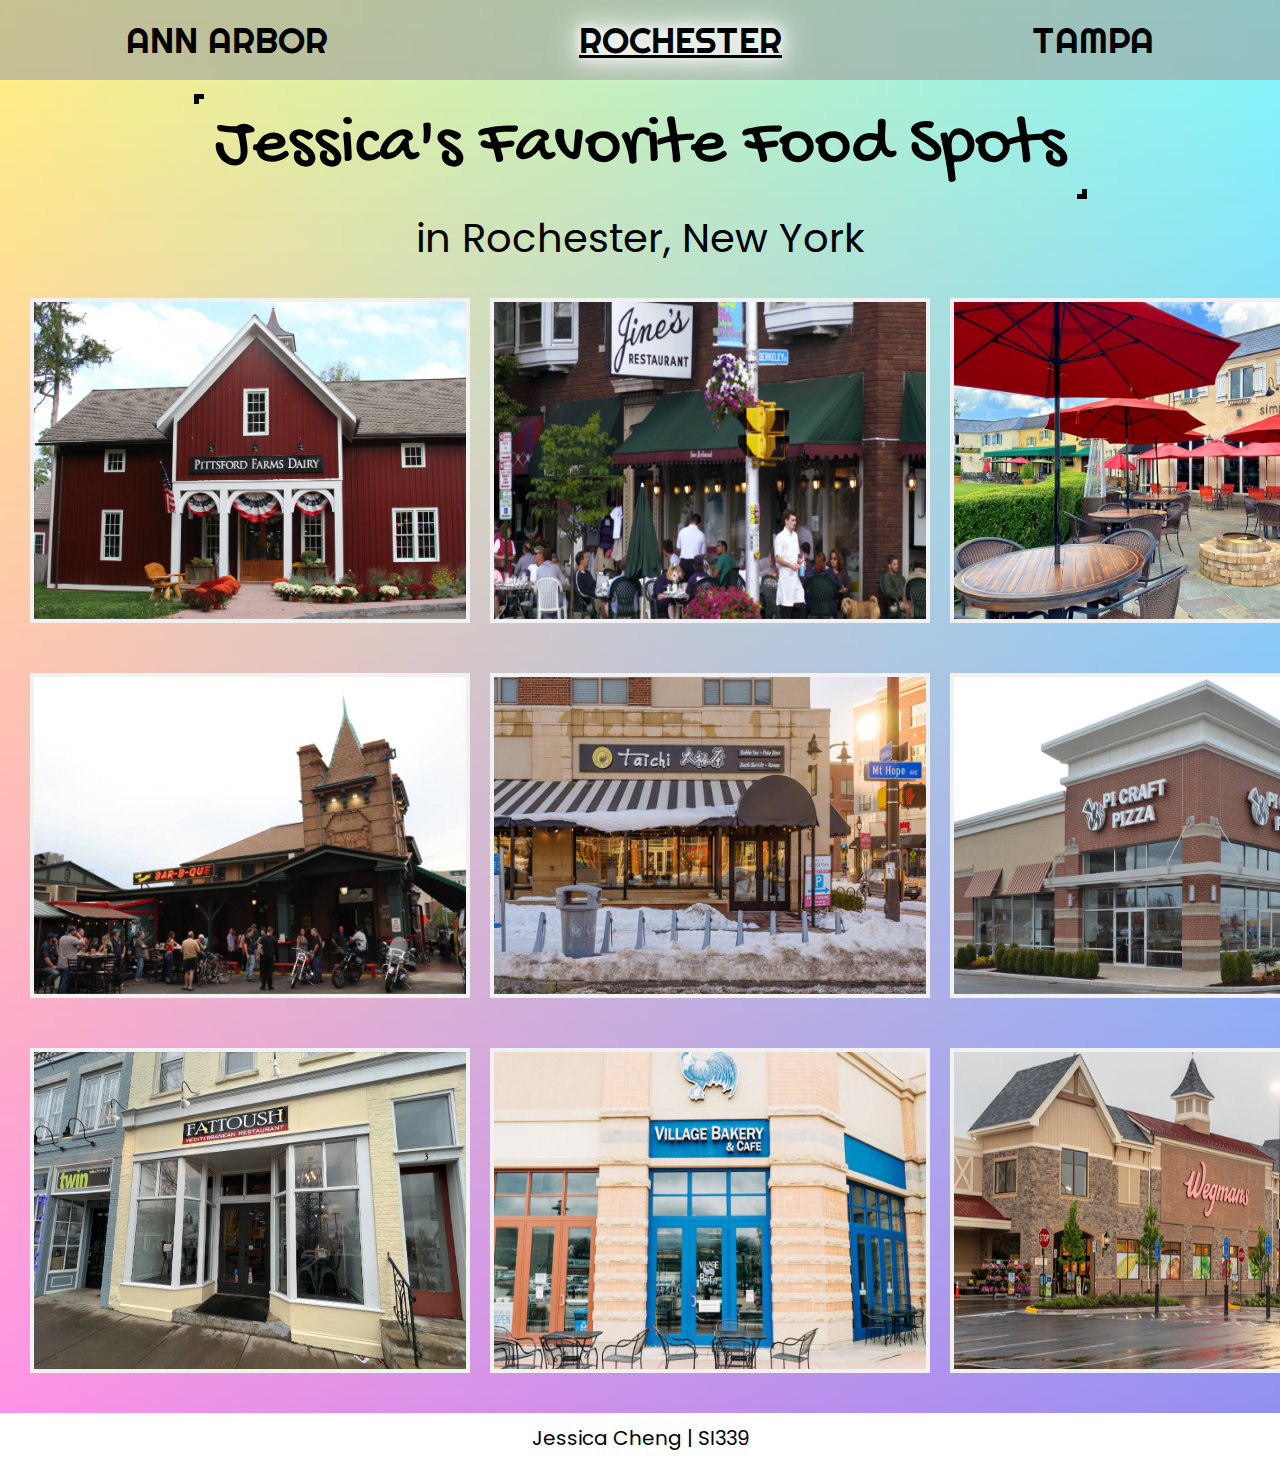
<file: rochester.html>
<!DOCTYPE html>
<html lang="en">
<head>
    <meta charset="UTF-8">
    <meta name="viewport" content="width=device-width, initial-scale=1.0">
    <link rel="stylesheet" href="css/reset.css">
    <link rel="stylesheet" href="css/style.css">
    <link rel="stylesheet" href="https://fonts.googleapis.com/css2?family=Righteous">
    <link rel="stylesheet" href="https://fonts.googleapis.com/css2?family=Gochi+Hand">
    <link rel="stylesheet" href="https://fonts.googleapis.com/css2?family=Poppins">
    <link rel="stylesheet" href="https://cdnjs.cloudflare.com/ajax/libs/font-awesome/4.7.0/css/font-awesome.min.css">
    <title>Rochester, NY</title>
</head>
<body>
    <div class="background">
    <button id="myBtn" onclick="topFunction()" title="Go to top"> <i class="fa fa-arrow-up"></i></button>
    <div class="skip">       
        <a href="#content">Skip to Main Content</a>
    </div>
    <nav>
        <ol>
        <li><a href="index.html">ANN ARBOR</a></li>
        <li><a href="rochester.html" class="active">ROCHESTER</a></li>
        <li><a href="tampa.html">TAMPA</a></li>
        </ol>
    </nav>
    <main id="content">
    <h1> <span class="btn">Jessica's Favorite Food Spots </span></h1>
    <h2>in Rochester, New York</h2>
    <div class="card-container">
        <div class="flip-card">
            <div class="flip-card-inner">
                <div class="flip-card-front">
                    <img src="images/pdairy.jpg" alt="pittsford dairy storefront">
                </div>
                <div class="flip-card-back" tabindex="0">
                    <h3>PITTSFORD DAIRY</h3>
                    <p>
                    No summer day is complete without a trip to Pittsford Dairy. The dairy's homemade ice cream steals the show, boasting an array of flavors that cater to every palate. Its welcoming atmosphere and friendly service also make it a great spot to go with friends and family. I love their cookies 'n cream ice cream, but also be sure to try their chocolate milk. You might even see a Buffalo Bills player or two in August during their training camp!
                    </p>
                </div>
            </div>
        </div>
        <div class="flip-card">
            <div class="flip-card-inner">
                <div class="flip-card-front">
                    <img src="images/jines.jpg" alt="jines restaurant">
                </div>
                <div class="flip-card-back" tabindex="0">
                    <h3>JINES RESTAURANT</h3>
                    <p>
                    Jines is a local favorite in downtown Rochester. They offer a wide variety of comforting classics and diverse breakfast and lunch options. What sets Jines apart is not just the food but the overall experience. The bustling vibe might mean a wait during peak hours, but it's a testament to the restaurant's popularity. The staff remains attentive and friendly even when busy, ensuring a pleasant dining experience.
                    </p>
                </div>
            </div>
        </div>
        <div class="flip-card">
            <div class="flip-card-inner">
                <div class="flip-card-front">
                    <img src="images/simply.jpg" alt="simply crepes restaurant">
                </div>
                <div class="flip-card-back" tabindex="0">
                    <h3>SIMPLY CREPES</h3>
                    <p>
                    Simply Crepes is a great place to grab a meal with friends. Located right in village of Pittsford, you can also go on a nice walk along the Erie Canal afterwards. Whether you prefer the sweetness of Nutella and fresh fruit or the savory delights of ham and cheese, each crepe is expertly crafted and bursting with deliciousness. Be sure to check this place out when you're in town!
                    </p>
                </div>
            </div>
        </div>
        <div class="flip-card">
            <div class="flip-card-inner">
                <div class="flip-card-front">
                    <img src="images/dino.jpg" alt="dinosaur bbq restaurant">
                </div>
                <div class="flip-card-back" tabindex="0">
                    <h3>DINOSAUR BBQ</h3>
                    <p>
                    You might not expect Rochester, NY to have a good barbeque restaurant of all places but without a doubt this is one of the best I've had. From the moment you step inside, the aroma of smoked meats fills the air, setting the stage for a mouthwatering meal. The menu at Dinosaur BBQ features a tantalizing array of smoked meats, from tender ribs to juicy brisket. The sauces, ranging from tangy to spicy, add an extra punch to the already flavorful dishes. And don't overlook the sides, which I might argue I prefer over the main dishes — classic favorites like mac and cheese, coleslaw, and cornbread perfectly complement the main courses.
                    </p>
                </div>
            </div>
        </div>
        <div class="flip-card">
            <div class="flip-card-inner">
                <div class="flip-card-front">
                    <img src="images/taichi.jpeg" alt="taichi bubble tea">
                </div>
                <div class="flip-card-back" tabindex="0">
                    <h3>TAICHI BUBBLE TEA</h3>
                    <p>
                    This local boba shop is a great place to hangout with friends and grab a drink and sushi burrito, poke bowl, or ramen. Their ingredients are always fresh and the vibes are good. They also have a wide assortment of board games to play with your friends and fun playlist going in the background. I like their taro milk tea paired with a poke bowl and would reccomend it to everyone.
                    </p>
                </div>
            </div>
        </div>
        <div class="flip-card">
            <div class="flip-card-inner">
                <div class="flip-card-front">
                    <img src="images/picraft.jpg" alt="pi craft pizza restaurant">
                </div>
                <div class="flip-card-back" tabindex="0">
                    <h3>PI CRAFT PIZZA</h3>
                    <p>
                    Pi Craft Pizza offers a fresh and innovative take on the classic pizza experience. What sets Pi Craft apart is its build-your-own concept, allowing diners to create their personalized pizzas from scratch. What I like about this place is that the pizza is cooked quickly and you know that everything on it will be of liking to you. The restaurant's modern and sleek ambiance provides a casual and welcoming atmosphere. It's an ideal spot for families, groups of friends, or individuals seeking a quick and delicious meal.
                    </p>
                </div>
            </div>
        </div>
        <div class="flip-card">
            <div class="flip-card-inner">
                <div class="flip-card-front">
                    <img src="images/fattoush.jpg" alt="fattoush restaurant">
                </div>
                <div class="flip-card-back" tabindex="0">
                    <h3>FATTOUSH RESTAURANT</h3>
                    <p>
                    Fattoush Restaurant opened in early 2023 but it's definitely become one of the fastest growing restaurants in Rochester. Everything on the menu from the chicken shwarma to the falafel is authentic and delicious. The ingredients are fresh, everything is flavorful, and you certainly won't be dissapointed. You'll feel great supporting a small business as well as enjoy a delicious meal.
                    </p>
                </div>
            </div>
        </div>
        <div class="flip-card">
            <div class="flip-card-inner">
                <div class="flip-card-front">
                    <img src="images/village.jpg" alt="village bakery & cafe">
                </div>
                <div class="flip-card-back" tabindex="0">
                    <h3>VILLAGE BAKERY & CAFE</h3>
                    <p>
                    Whenever I go home, my friends and I always grab brunch at Village Bakery & Cafe. It's a charming spot that exudes warmth from the moment you walk in. The aroma of freshly baked goods greets you, setting the stage for a delightful culinary experience. The bakery has everything from flaky croissants to decadent cakes and pies and the cafe serves a variety of delicious sandwiches and classic breakfast sweets like french toast. The staff at Village Bakery and Cafe contribute to the welcoming atmosphere, offering friendly service that adds to the overall charm of the place.
                    </p>
                </div>
            </div>
        </div>
        <div class="flip-card">
            <div class="flip-card-inner">
                <div class="flip-card-front">
                    <img src="images/weg.jpg" alt="wegmans">
                </div>
                <div class="flip-card-back" tabindex="0">
                    <h3>WEGMANS</h3>
                    <p>
                    Wegmans is not only the best grocery store but they also serve some of the best prepared food. The first thing you'll notice is the sheer variety of options. From international cuisines to comfort food classics, Wegmans' offerings are crafted to satisfy a wide range of appetites. Whether you're in the mood for sushi, artisanal sandwiches, gourmet salads, or hot entrees, there's something for everyone. The convenience factor is another big draw. Whether you're grabbing a quick lunch on the go or planning a family dinner, Wegmans' prepared food section caters to busy schedules without compromising on taste or quality.
                    </p>
                </div>
            </div>
        </div>
    </div>
    </div>
    </main>
    <footer>
        Jessica Cheng | SI339
    </footer>
    <script src="js/scroll.js"></script>
</body>
</html>
</file>
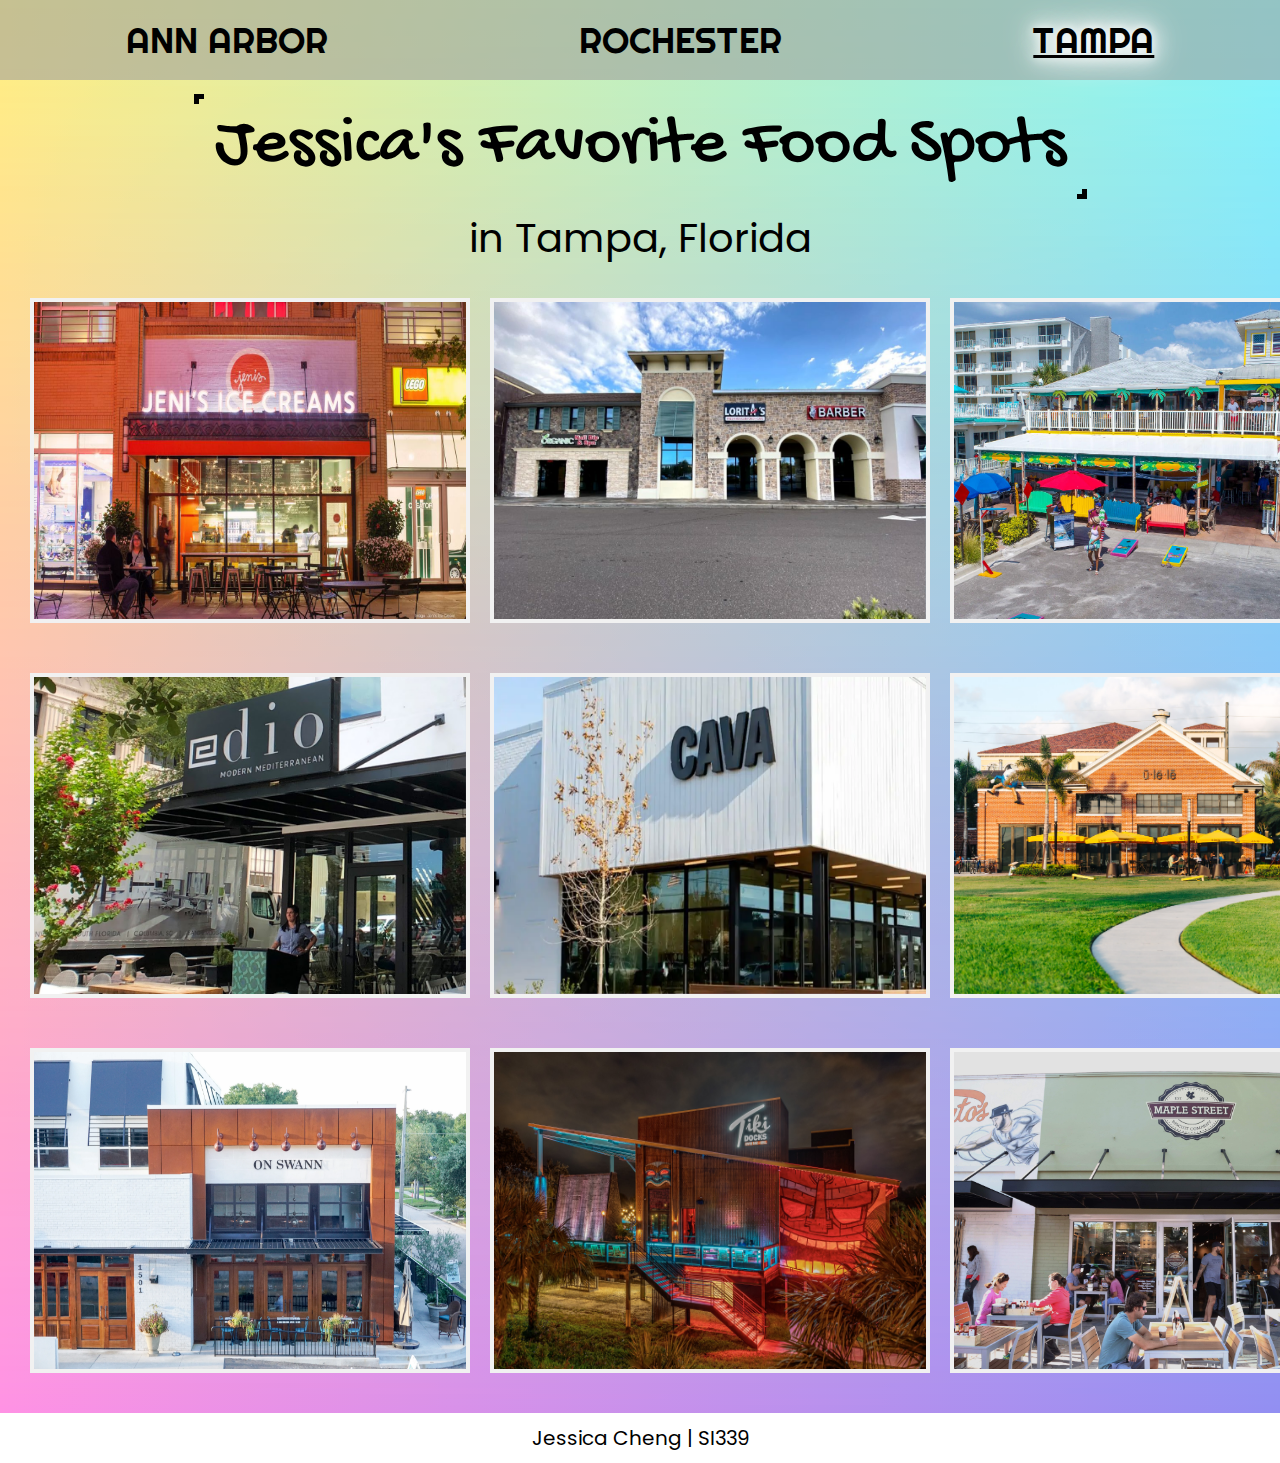
<file: tampa.html>
<!DOCTYPE html>
<html lang="en">
<head>
    <meta charset="UTF-8">
    <meta name="viewport" content="width=device-width, initial-scale=1.0">
    <link rel="stylesheet" href="css/reset.css" />
    <link rel="stylesheet" href="css/style.css" />
    <link rel="stylesheet" href="https://fonts.googleapis.com/css2?family=Righteous">
    <link rel="stylesheet" href="https://fonts.googleapis.com/css2?family=Gochi+Hand">
    <link rel="stylesheet" href="https://fonts.googleapis.com/css2?family=Poppins">
    <link rel="stylesheet" href="https://cdnjs.cloudflare.com/ajax/libs/font-awesome/4.7.0/css/font-awesome.min.css">
    <title>Tampa, FL</title>
</head>
<body>
    <div class="background">
    <button id="myBtn" onclick="topFunction()" title="Go to top"> <i class="fa fa-arrow-up"></i></button>
    <div class="skip">       
        <a href="#content">Skip to Main Content</a>
    </div>
    <nav>
        <ol>
        <li><a href="index.html">ANN ARBOR</a></li>
        <li><a href="rochester.html">ROCHESTER</a></li>
        <li><a href="tampa.html" class="active">TAMPA</a></li>
        </ol>
    </nav>
    <main id="content">
    <h1> <span class="btn">Jessica's Favorite Food Spots </span></h1>
    <h2>in Tampa, Florida</h2>
    <div class="card-container">
        <div class="flip-card">
            <div class="flip-card-inner">
                <div class="flip-card-front">
                    <img src="images/jeni.jpg" alt="jeni's ice cream">
                </div>
                <div class="flip-card-back" tabindex="0">
                    <h3>JENI'S ICE CREAM</h3>
                    <p>
                    Although Jeni's is a nationwide chain, I didn't discover it until my family moved to Tampa. What makes them stand out is their wide selection of unique flavors including my favorites Brambleberry Crisp and Powdered Jelly Donut. One of the locations in Tampa is in Sparkman Wharf so you'll often find yourself enjoying Jeni's in the middle of live music, a movie nights, or watch parties. The quality of Jeni's ice cream is unparalleled. It's rich, creamy, and perfectly balanced in sweetness, making each flavor profile distinct and memorable. Plus, they cater to various dietary needs with options like dairy-free and vegan selections that maintain the same level of flavor and creaminess.
                    </p>
                </div>
            </div>
        </div>
        <div class="flip-card">
            <div class="flip-card-inner">
                <div class="flip-card-front">
                    <img src="images/loritas.jpeg" alt="lorita's restauarant">
                </div>
                <div class="flip-card-back" tabindex="0">
                    <h3>LORTIA'S FRESH MEXICAN FOOD</h3>
                    <p>
                    The moment I land in Tampa, my first stop is always grabbing food at Lorita's, a hidden gem for those seeking authentic Mexican cuisine in the area. The standout feature of Lorita's lies in the freshness of its ingredients and friendlyness of the staff. The flavors are bold and the ingredients are vibrant ensuring a satisfying meal every time. The homemade salsas and sauces add an extra layer of depth to the already delicious dishes. My favorite item is the Carne Asada Chimichanga and not to mention, the portion sizes are generous!
                    </p>
                </div>
            </div>
        </div>
        <div class="flip-card">
            <div class="flip-card-inner">
                <div class="flip-card-front">
                    <img src="images/crabby.jpg" alt="crabby's bar and grill restaurant">
                </div>
                <div class="flip-card-back" tabindex="0">
                    <h3>CRABBY'S BAR AND GRILL</h3>
                    <p>
                    Although this restuarant isn't technically in Tampa, it's only a short drive away in Clearwater Beach and the views are beautiful, especially at sunset. I had some of the best fries of my life here and the outside seating allows you to see all the cute dogs that walk by. The menu at Crabby's boasts a variety of seafood options, from fresh catches to classic favorites like crab legs and shrimp. 
                    </p>
                </div>
            </div>
        </div>
        <div class="flip-card">
            <div class="flip-card-inner">
                <div class="flip-card-front">
                    <img src="images/dio.jpg" alt="dio">
                </div>
                <div class="flip-card-back" tabindex="0">
                    <h3>DIO MODERN MEDITERRANEAN</h3>
                    <p>
                    DIO Modern Mediterranean is a refreshing addition to the culinary scene, offering a contemporary take on traditional Mediterranean flavors. The menu showcases a fusion of vibrant ingredients and bold spices, creating a delightful harmony of tastes and textures. From savory kebabs and flavorful shawarma to fresh salads and homemade hummus, each dish is crafted with care and precision, embodying the essence of Mediterranean cuisine. I enjoyed the Calamari as well as Panino's Chicken Apple Salad and it's a great place to grab a meal with family and friends.
                    </p>
                </div>
            </div>
        </div>
        <div class="flip-card">
            <div class="flip-card-inner">
                <div class="flip-card-front">
                    <img src="images/cava.jpg" alt="cava">
                </div>
                <div class="flip-card-back" tabindex="0">
                    <h3>CAVA</h3>
                    <p>
                    Cava might be a nationwide chain but it's also a refreshing take on fast-casual dining, offering a Mediterranean-inspired menu that allows you to create your culinary masterpiece. What stands out at Cava is the quality of ingredients. From the juicy, well-seasoned proteins to the array of vibrant vegetables and delectable sauces and hummus, each component bursts with freshness and flavor. Be sure to try the pita chips - they add the perfect crunch component to your meal.
                    </p>
                </div>
            </div>
        </div>
        <div class="flip-card">
            <div class="flip-card-inner">
                <div class="flip-card-front">
                    <img src="images/ulele.jpeg" alt="ulele">
                </div>
                <div class="flip-card-back" tabindex="0">
                    <h3>ULELE</h3>
                    <p>
                    Ulele captures the essence of local flavors and history in a stunning waterfront setting along the Hilssborough River. The menu celebrates Florida's culinary heritage with a creative twist. Each dish showcases locally-sourced ingredients and pays homage to indigenous flavors. From their mouthwatering Native-inspired appetizers to the expertly prepared seafood and steaks, every plate is a fusion of innovation and tradition. You can try dishes here that you won't find elsewhere!
                    </p>
                </div>
            </div>
        </div>
        <div class="flip-card">
            <div class="flip-card-inner">
                <div class="flip-card-front">
                    <img src="images/on.jpg" alt="on swann">
                </div>
                <div class="flip-card-back" tabindex="0">
                    <h3>ON SWANN</h3>
                    <p>
                    For a refined take on American cuisine, On Swann is the place to go, exempling both elegance and culinary excellence. It's nestled in a chic and sophisticated setting that blends modern design with classic charm and they offer brunch, lunch, and dinner. Everything I've tried at this restaurant has been top tier so you definitely can't go wrong with whatever you pick!
                    </p>
                </div>
            </div>
        </div>
        <div class="flip-card">
            <div class="flip-card-inner">
                <div class="flip-card-front">
                    <img src="images/tiki.jpg" alt="tiki docks bar and grill">
                </div>
                <div class="flip-card-back" tabindex="0">
                    <h3>TIKI DOCKS BAR & GRILL</h3>
                    <p>
                    Located along the Alafia River, this restauarant is a great place to spend a summer evening after work. The ambiance at Tiki Docks is vibrant and relaxed, with an expansive outdoor seating area overlooking the water. The tiki-themed decor creates a fun and laid-back atmosphere, making it a perfect setting for enjoying drinks, food, and good company. The menu offers a variety of classic bar and grill favorites, from tasty burgers and fresh seafood to flavorful appetizers, and my favorite is Coconut Shrimp.
                </div>
            </div>
        </div>
        <div class="flip-card">
            <div class="flip-card-inner">
                <div class="flip-card-front">
                    <img src="images/maple.jpg" alt="maple street biscuit co.">
                </div>
                <div class="flip-card-back" tabindex="0">
                    <h3>MAPLE STREET BISCUIT CO.</h3>
                    <p>
                    This is one of my favorite brunch spots in Tampa, bringing Southern comfort food to a whole new level with its delectable biscuit-centric menu. Despite the name, they offer more than just biscuits including waffles, fritaffles, and more. The restaurant's ambiance exudes a cozy and inviting vibe, creating a welcoming space that feels like a gathering spot for friends and families, and from the moment you step inside, you're greeted by sweet smell of biscuits and syrup fills your. You can't really go wrong with any dish but my favorite is The Squawking Goat which was featured on Food Network! 
                    </p>
                </div>
            </div>
        </div>
    </div>
    </div>
    </main>
    <footer>
        Jessica Cheng | SI339
    </footer>
    <script src="js/scroll.js"></script>
</body>
</html>
</file>
<file: css/style.css>
li {
    list-style-type: none !important;
}

footer {
    text-align: center;
    font-family: "Poppins";
    font-size: 20px;
    margin: 10px;
}

nav ol{
    font-family: "Righteous";
    display: flex;
    justify-content: center;
    align-items: center;
    height: 80px;
    font-size: 25px;
    padding: 0px;
    background-color: rgba(158, 158, 158, 0.586);
    width: 100%;
}

.skip {
    color: white;
    font-family: "poppins";
    display: none;
}

nav li {
    margin: 0 15px;
}

nav a.active {
    text-shadow: 0 0 10px white, 0 0 20px white, 0 0 30px white, 0 0 40px white;
    text-decoration: underline;
}

h1{
    font-family: "Gochi Hand", cursive;
    text-align: center;
    font-size: 30px;
    margin-top: 25px;
}

.btn {
    cursor: pointer;
    position: relative;
    padding: 10px 20px;
    border-top-right-radius: 10px;
    border-bottom-left-radius: 10px;
    transition: all 1s;

    &:after,
    &:before {
        content: " ";
        width: 10px;
        height: 10px;
        position: absolute;
        border: 0px solid #fff;
        transition: all 1s;
    }

    &:after {
        top: -1px;
        left: -1px;
        border-top: 5px solid black;
        border-left: 5px solid black;
    }

    &:before {
        bottom: -1px;
        right: -1px;
        border-bottom: 5px solid black;
        border-right: 5px solid black;
    }

    &:hover {
        border-top-right-radius: 0px;
        border-bottom-left-radius: 0px;
        &:before,
        &:after {
            width: 100.2%;
            height: 102%;
        }
        background-color: white;
    }
}

h2 {
    margin: 20px;
    font-size: 25px;
    font-family: "Poppins";
}

.background {
    position: relative;
    top: 0;
    left: 0;
    height: 100%;
    width: 100%;
    background: linear-gradient(to right, rgb(255, 242, 129), rgb(133, 249, 251));
    z-index: 0;
}

.background::before {
    content: "";
    position: absolute;
    top: 0;
    left: 0;
    height: 100%;
    width: 100%;
    background: linear-gradient(to right, rgb(255, 146, 228),rgb(146, 143, 242));
    -webkit-mask: linear-gradient(to bottom, #0000, #000);
    mask: linear-gradient(to bottom, #0000, #000);
    z-index: -1;
}

.flip-card {
    background-color: transparent !important;
    width: 300px !important;
    height: 200px !important;
    border: 4px solid #f1f1f1 !important;
    perspective: 1000px !important;
}

.flip-card-inner {
    position: relative !important;
    width: 100% !important;
    height: 100% !important;
    text-align: center !important;
    transition: transform 0.8s !important;
    transform-style: preserve-3d !important;
}

.flip-card:hover .flip-card-inner {
    transform: rotateY(180deg) !important;
}

.flip-card-front,
.flip-card-back {
    position: absolute !important;
    width: 100% !important;
    height: 100% !important;
    -webkit-backface-visibility: hidden !important;
    backface-visibility: hidden !important;
}

.flip-card:last-child{
    margin-bottom:20px;
}

.flip-card-front {
    background-color: #bbb !important;
    color: black !important;
}

.flip-card-front img {
    width: 300px;
    height: 200px;
}

.flip-card-back {
    background-color: #3a69a9 !important;
    color: white !important;
    transform: rotateY(180deg) !important;
    overflow: auto;
    padding: 20px;
    padding-top: 10px;
    font-family: "Poppins";
    font-size: 15px;
    line-height: 1.5;
}

.flip-card-back h3{
    font-size: 25px;
    font-family: "Righteous";
}

.flip-card-back p{
    text-align: justify;
}

.card-container {
    display: grid;
    grid-template-columns: 1fr !important;
    grid-gap: 20px;
    justify-items: center;
    align-items: center;
    margin-bottom: 0px;
}

h2 {
    text-align: center;
}

#myBtn {
    display: none;
    position: fixed;
    bottom: 20px;
    right: 30px;
    z-index: 99 !important;
    font-size: 18px;
    border: none;
    outline: none;
    background-color: rgba(000, 000, 000, 0.75);
    color: white;
    cursor: pointer;
    padding: 15px;
    border-radius: 4px;
}

#myBtn:hover {
    background-color: #555;
}

@media (prefers-reduced-motion: reduce) {
    .flip-card:hover .flip-card-inner {
        transform: none;
    }
    .btn {
        transition: none;
    }
}

@media screen and (min-width: 600px) {
    h1 {
        font-size: 55px;
    }
    h2{
        font-size: 30px;
    }
    nav ol {
        font-size: 40px;
        display: flex;
        justify-content: space-around;
    }
    .flip-card {
        background-color: transparent !important;
        width: 350px !important;
        height: 250px !important;
        border: 4px solid #f1f1f1 !important;
        perspective: 1000px !important;
    }

    .flip-card-inner {
        position: relative !important;
        width: 100% !important;
        height: 100% !important;
        text-align: center !important;
        transition: transform 0.8s !important;
        transform-style: preserve-3d !important;
    }

    .flip-card:hover .flip-card-inner {
        transform: rotateY(180deg) !important;
    }

    .flip-card-front,
    .flip-card-back {
        position: absolute !important;
        width: 100% !important;
        height: 100% !important;
        -webkit-backface-visibility: hidden !important;
        backface-visibility: hidden !important;
    }

    .flip-card:last-child {
        margin-bottom: 20px;
    }

    .flip-card-front {
        background-color: #bbb !important;
        color: black !important;
    }

    .flip-card-front img {
        width: 350px;
        height: 250px;
    }

    .flip-card-back {
        background-color: #3a69a9 !important;
        color: white !important;
        transform: rotateY(180deg) !important;
        overflow: auto;
        padding: 20px;
        padding-top: 10px;
        font-family: "Poppins";
        font-size: 15px;
        line-height: 1.5;
    }

    .flip-card-back h3 {
        font-size: 25px;
        font-family: "Righteous";
    }

    .flip-card-back p {
        text-align: justify;
    }
    .card-container {
            display: grid;
            grid-template-columns: 1fr 1fr !important;
            grid-gap: 20px;
            justify-items: center;
            align-items: center;
            margin: 20px;
    }
}

@media screen and (min-width: 900px) {
    nav ol {
        font-size: 35px;
        display: flex;
        justify-content: space-around;
    }

    h1 {
        font-size: 70px;
    }
    
    h2 {
        font-size: 40px;
    }
    .skip a {
        left: -999px !important;
        position: absolute !important;
        top: auto !important;
        width: 1px !important;
        height: 1px !important;
        overflow: hidden !important;
        z-index: -999 !important;
    }
    
    .skip {
        display:block !important;
    }

    .skip a:focus,
    .skip a:active {
        left: 0px !important;
        top: 5px !important;
        width: auto !important;
        height: auto !important;
        overflow: auto !important;
        background-color: black !important;
        border: 3px solid white;
        /* Adjust margin */
        padding: 5px !important;
        border-radius: 15px !important;
        text-align: center !important;
        font-size: 1.2em !important;
        z-index: 999 !important;
    }
    
        .flip-card {
            background-color: transparent !important;
            width: 440px !important;
            height: 325px !important;
            border: 4px solid #f1f1f1 !important;
            perspective: 1000px !important;
        }
    
        .flip-card-inner {
            position: relative !important;
            width: 100% !important;
            height: 100% !important;
            text-align: center !important;
            transition: transform 0.8s !important;
            transform-style: preserve-3d !important;
        }
    
        .flip-card:hover .flip-card-inner {
            transform: rotateY(180deg) !important;
        }
    
        .flip-card-front,
        .flip-card-back {
            position: absolute !important;
            width: 100% !important;
            height: 100% !important;
            -webkit-backface-visibility: hidden !important;
            backface-visibility: hidden !important;
        }
    
        .flip-card-front {
            background-color: #bbb !important;
            color: black !important;
        }
    
        .flip-card-back {
            background-color: #3a69a9 !important;
            color: white !important;
            transform: rotateY(180deg) !important;
            overflow: auto;
            padding: 20px;
            padding-top: 10px;
            font-family: "Poppins";
            font-size: 20px;
            line-height: 1.5;
        }
    .card-container {
            display: grid;
            grid-template-columns: 1fr 1fr 1fr !important;
            grid-row-gap: 50px;
            justify-items: center;
            align-items: center;
            margin: 30px;
            margin-bottom: 0px;
    }

    .flip-card-front img {
        width: 500px;
        height: 350px;
    }

    .flip-card:nth-child(7) {
        margin-bottom: 40px;
    }
    .flip-card:nth-child(8) {
        margin-bottom: 40px;
    }
    .flip-card:nth-child(9) {
        margin-bottom: 40px;
    }

}
</file>
